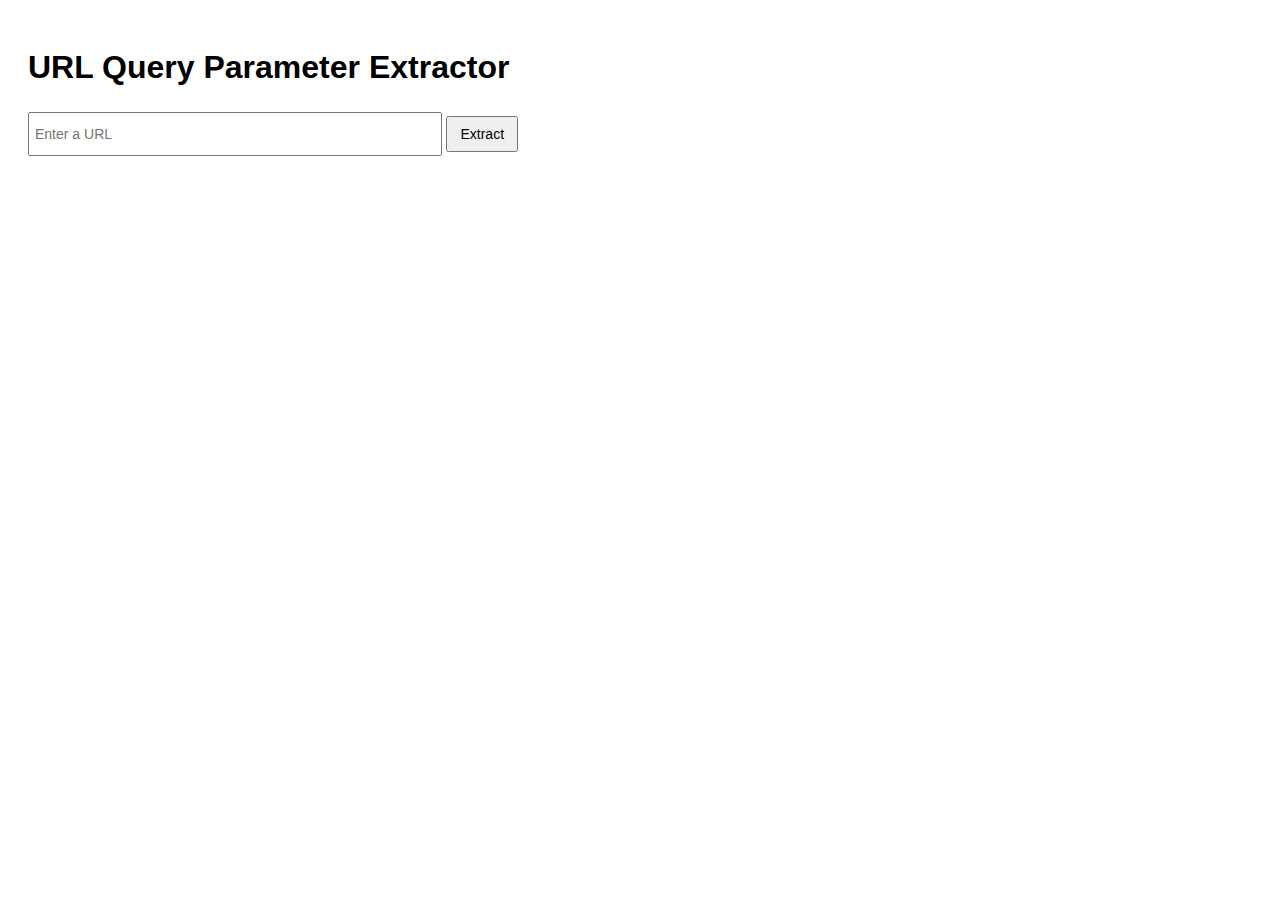
<file: URL Query Parameter Extractor/index.html>
<!DOCTYPE html>
<html>
<head>
  <title>URL Query Parameter Extractor</title>
  <link rel="stylesheet" type="text/css" href="styles.css">
</head>
<body>
  <h1>URL Query Parameter Extractor</h1>
  <input type="text" id="urlInput" placeholder="Enter a URL">
  <button onclick="extractQueryParams()">Extract</button>
  <div id="resultContainer"></div>

  <script src="script.js"></script>
</body>
</html>
</file>
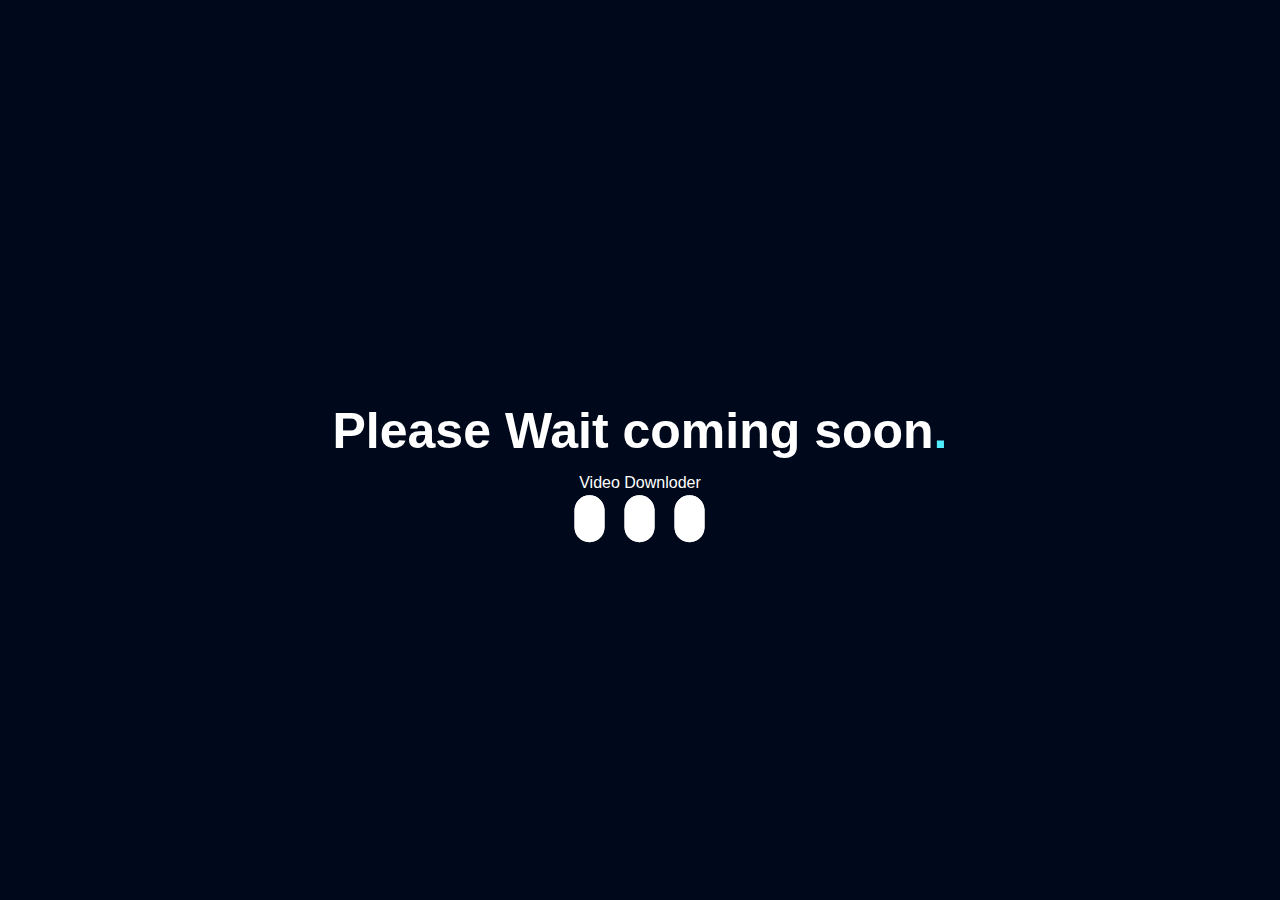
<file: CareerEDx/Comingsoon.html>
<!DOCTYPE html>
<html lang="en">
<head>
    <meta charset="UTF-8">
    <meta name="viewport" content="width=device-width, initial-scale=1.0">
    <title>Coming Soon</title>
    <link rel="stylesheet" href="https://cdnjs.cloudflare.com/ajax/libs/font-awesome/5.15.4/css/all.min.css" integrity="sha512-wDIkF6bY1a0yWVSPKsI8xIOrOsAzezO8BMAdBcnp9CPWTepW1D5vc1hrMkEfQgxRlFi1W2Q0s5X91F8e3cOuRiA==" crossorigin="anonymous" referrerpolicy="no-referrer" />

</head>
<style>
    body {
  background: #00091B;
  color: #fff;
}


@keyframes fadeIn {
  from {top: 20%; opacity: 0;}
  to {top: 100; opacity: 1;}
  
}

@-webkit-keyframes fadeIn {
  from {top: 20%; opacity: 0;}
  to {top: 100; opacity: 1;}
  
}

.wrapper {
  position: absolute;
  left: 50%;
  top: 50%;
  transform: translate(-50%, -50%);
  -webkit-transform: translate(-50%, -50%);
  animation: fadeIn 1000ms ease;
  -webkit-animation: fadeIn 1000ms ease;
  
}

h1 {
  font-size: 50px;
  font-family: 'Poppins', sans-serif;
  margin-bottom: 0;
  line-height: 1;
  font-weight: 700;
}

.dot {
  color: #4FEBFE;
}

p {
  text-align: center;
  margin: 18px;
  font-family: 'Muli', sans-serif;
  font-weight: normal;
  
}

.icons {
  text-align: center;
  
}

.icons i {
  color: #00091B;
  background: #fff;
  height: 15px;
  width: 15px;
  padding: 13px;
  margin: 0 10px;
  border-radius: 50px;
  border: 2px solid #fff;
  transition: all 200ms ease;
  text-decoration: none;
  position: relative;
}

.icons i:hover, .icons i:active {
  color: #fff;
  background: none;
  cursor: pointer !important;
  transform: scale(1.2);
  -webkit-transform: scale(1.2);
  text-decoration: none;
  
}
</style>
<body>
    <div class="wrapper">
        <h1>Please Wait coming soon<span class="dot">.</span></h1>
        <p>Video Downloder</p>
        <div class="icons">
          <a href=""><i class="fa-twitter"></i></a>
          <a href=""><i class="fa-youtube-play"></i></a>
          <a href=""><i class="fa-paper-plane"></i></a>
        </div>
       </div>
</body>
</html>
</file>
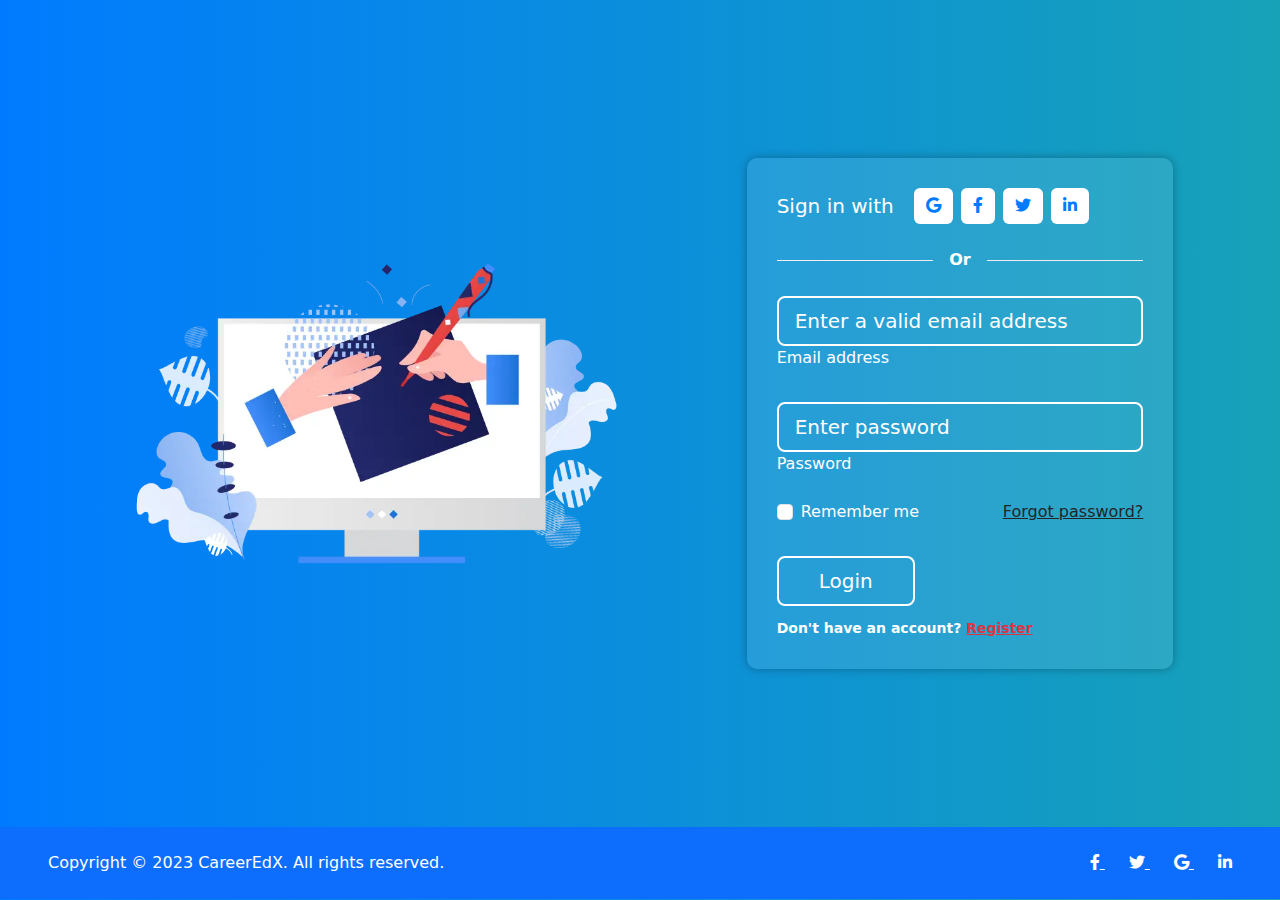
<file: CareerEDx/Login.html>
<!DOCTYPE html>
<html lang="en">

<head>
    <meta charset="UTF-8">
    <meta name="viewport" content="width=device-width, initial-scale=1.0">
    <title>Login Form</title>

    <!-- Add Bootstrap CSS (you can download it or use a CDN) -->
    <link rel="stylesheet" href="https://cdn.jsdelivr.net/npm/bootstrap@5.3.0/dist/css/bootstrap.min.css">

    <!-- Add Font Awesome CSS (you can download it or use a CDN) -->
    <link rel="stylesheet" href="https://cdnjs.cloudflare.com/ajax/libs/font-awesome/5.15.3/css/all.min.css">

    <!-- Your custom CSS -->
    <style>
        /* Background gradient */
        body {
            background: linear-gradient(to right, #007bff, #17a2b8);
            color: #fff;
        }

        .divider:after,
        .divider:before {
            content: "";
            flex: 1;
            height: 1px;
            background: #eee;
        }

        .h-custom {
            height: calc(100% - 73px);
        }

        @media (max-width: 450px) {
            .h-custom {
                height: 100%;
            }
        }

        /* Add animation to social media buttons */
        .btn-floating {
            transition: transform 0.3s ease;
        }

        .btn-floating:hover {
            transform: scale(1.1);
        }

        /* Add animation to the "Login" button */
        .btn-primary.btn-lg {
            transition: background-color 0.3s ease, transform 0.3s ease;
        }

        .btn-primary.btn-lg:hover {
            background-color: #0056b3;
            /* Darker background color when hovering */
            transform: scale(1.05);
        }

        /* Add animation to "Forgot password?" link */
        .text-body:hover {
            text-decoration: underline;
        }

        /* Add animation to form inputs */
        .form-outline input.form-control:focus {
            border-bottom: 2px solid #0056b3;
            /* Darker border color when focused */
            transition: border-bottom 0.3s ease;
        }

        /* Style the form container */
        .form-container {
            background-color: rgba(255, 255, 255, 0.1);
            padding: 30px;
            border-radius: 10px;
            box-shadow: 0px 0px 10px rgba(0, 0, 0, 0.3);
        }

        /* Style the form labels and placeholders */
        .form-label,
        .form-outline input::placeholder {
            color: #fff;
        }

        /* Style the form input and button */
        .form-outline input,
        .btn-primary.btn-lg {
            background-color: transparent;
            border: 2px solid #fff;
            color: #fff;
        }

        /* Style the "Register" link */
        .link-danger {
            color: #ff5252;
        }

        /* Style social media buttons */
        .btn-floating {
            background-color: #fff;
            color: #007bff;
            border: none;
        }
    </style>
</head>

<body>

    <section class="vh-100">
        <div class="container-fluid h-custom">
            <div class="row d-flex justify-content-center align-items-center h-100">
                <div class="col-md-9 col-lg-6 col-xl-5">
                    <img src="./login.webp" class="img-fluid" alt="Sample image">
                </div>
                <div class="col-md-8 col-lg-6 col-xl-4 offset-xl-1 form-container">
                    <form>
                        <div class="d-flex flex-row align-items-center justify-content-center justify-content-lg-start">
                            <p class="lead fw-normal mb-0 me-3">Sign in with</p> <br>

                            <button type="button" class="btn btn-floating mx-1">
                                <i class="fab fa-google"></i>
                            </button>

                            <button type="button" class="btn btn-floating mx-1">
                                <i class="fab fa-facebook-f"></i>
                            </button>

                            <button type="button" class="btn btn-floating mx-1">
                                <i class="fab fa-twitter"></i>
                            </button>

                            <button type="button" class="btn btn-floating mx-1">
                                <i class="fab fa-linkedin-in"></i>
                            </button>
                        </div>

                        <div class="divider d-flex align-items-center my-4">
                            <p class="text-center fw-bold mx-3 mb-0">Or</p>
                        </div>

                        <!-- Email input -->
                        <div class="form-outline mb-4">
                            <input type="email" id="form3Example3" class="form-control form-control-lg"
                                placeholder="Enter a valid email address" />
                            <label class="form-label" for="form3Example3">Email address</label>
                        </div>

                        <!-- Password input -->
                        <div class="form-outline mb-3">
                            <input type="password" id="form3Example4" class="form-control form-control-lg"
                                placeholder="Enter password" />
                            <label class="form-label" for="form3Example4">Password</label>
                        </div>

                        <div class="d-flex justify-content-between align-items-center">
                            <!-- Checkbox -->
                            <div class="form-check mb-0">
                                <input class="form-check-input me-2" type="checkbox" value="" id="form2Example3" />
                                <label class="form-check-label" for="form2Example3">
                                    Remember me
                                </label>
                            </div>
                            <a href="#!" class="text-body">Forgot password?</a>
                        </div>

                        <div class="text-center text-lg-start mt-4 pt-2">
                            <button type="button" class="btn btn-primary btn-lg"
                                style="padding-left: 2.5rem; padding-right: 2.5rem;">Login</button>
                            <p class="small fw-bold mt-2 pt-1 mb-0">Don't have an account? <a href="./Registration.html"
                                    class="link-danger">Register</a></p>
                        </div>
                    </form>
                </div>
            </div>
        </div>
        <div
            class="d-flex flex-column flex-md-row text-center text-md-start justify-content-between py-4 px-4 px-xl-5 bg-primary">
            <!-- Copyright -->
            <div class="text-white mb-3 mb-md-0">
                Copyright © 2023 CareerEdX. All rights reserved.
            </div>
            <!-- Copyright -->

            <!-- Right -->
            <div>
                <a href="https://www.facebook.com" class="text-white me-4">
                    <i class="fab fa-facebook-f"></i>
                </a>
                <a href="https://twitter.com" class="text-white me-4">
                    <i class="fab fa-twitter"></i>
                </a>
                <a href="https://www.google.com" class="text-white me-4">
                    <i class="fab fa-google"></i>
                </a>
                <a href="https://www.linkedin.com" class="text-white">
                    <i class="fab fa-linkedin-in"></i>
                </a>
            </div>
            <!-- Right -->
        </div>
    </section>

    <!-- Add Bootstrap JS (you can download it or use a CDN) -->
    <script src="https://cdn.jsdelivr.net/npm/bootstrap@5.3.0/dist/js/bootstrap.min.js"></script>

</body>

</html>
</file>
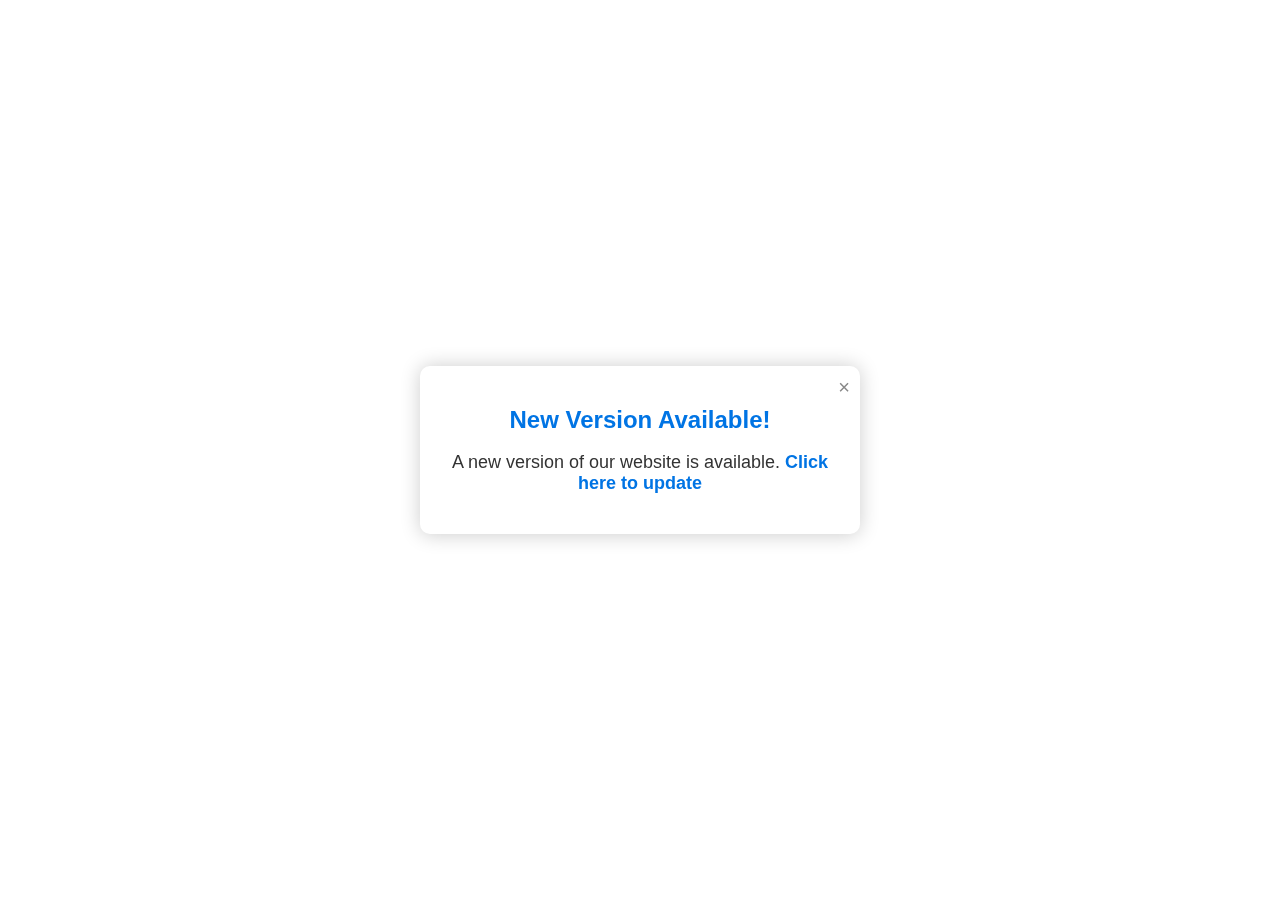
<file: CareerEDx/popup.html>
<!-- <!DOCTYPE html>
<html lang="en">
<head>
    <meta charset="UTF-8">
    <meta name="viewport" content="width=device-width, initial-scale=1.0">
    <link rel="stylesheet" href="/assets/css/popup.css">
    <title>Your Website</title>
</head>
<body>
    Your website content goes here

    Popup Notification
    <div id="popup" class="popup">
        <div class="popup-content">
            <span class="close-button" onclick="closePopup()">&times;</span>
            <h2>New Version Available!</h2>
            <p>A new version of our website is available. <a href="#">Click here to update</a></p>
        </div>
    </div>

    <script src="/assets/js/popup.js"></script>
</body>
</html> -->


<!DOCTYPE html>
<html lang="en">
<head>
    <meta charset="UTF-8">
    <meta name="viewport" content="width=device-width, initial-scale=1.0">
    <style>
        /* CSS Styles */
        .popup-overlay {
            display: none;
            position: fixed;
            top: 0;
            left: 0;
            width: 100%;
            height: 100%;
            background-color: rgba(0, 0, 0, 0.7);
            z-index: 999;
        }

        .popup {
            display: none;
            position: fixed;
            top: 50%;
            left: 50%;
            transform: translate(-50%, -50%);
            max-width: 400px;
            background-color: #fff;
            color: #333;
            border-radius: 10px;
            box-shadow: 0px 0px 20px rgba(0, 0, 0, 0.2);
            z-index: 1000;
            padding: 20px;
            text-align: center;
            font-family: Arial, sans-serif;
        }

        .popup h2 {
            font-size: 24px;
            color: #0074e4;
            margin-bottom: 10px;
        }

        .popup p {
            font-size: 18px;
            margin-bottom: 20px;
        }

        .popup a {
            color: #0074e4;
            text-decoration: none;
            font-weight: bold;
        }

        .close-button {
            position: absolute;
            top: 10px;
            right: 10px;
            font-size: 20px;
            color: #888;
            cursor: pointer;
        }
    </style>
    <title>Your Website</title>
</head>
<body>
    <!-- Your website content goes here -->

    <!-- Popup Overlay -->
    <div id="popup-overlay" class="popup-overlay"></div>

    <!-- Popup Notification -->
    <div id="popup" class="popup">
        <div class="popup-content">
            <span class="close-button" onclick="closePopup()">&times;</span>
            <h2>New Version Available!</h2>
            <p>A new version of our website is available. <a href="#" onclick="markPopupAsSeen()">Click here to update</a></p>
        </div>
    </div>

    <script>
        // JavaScript
        function openPopup() {
            // Check if the user has seen the popup before
            if (!localStorage.getItem('popupSeen')) {
                document.getElementById("popup").style.display = "block";
            }
        }

        function closePopup() {
            document.getElementById("popup").style.display = "none";
        }

        function markPopupAsSeen() {
            // Set a flag in local storage to indicate that the user has seen the popup
            localStorage.setItem('popupSeen', 'true');
            closePopup(); // Close the popup
        }

        // Call openPopup() when you want to display the update notification.
        openPopup();
    </script>
</body>
</html>
</file>
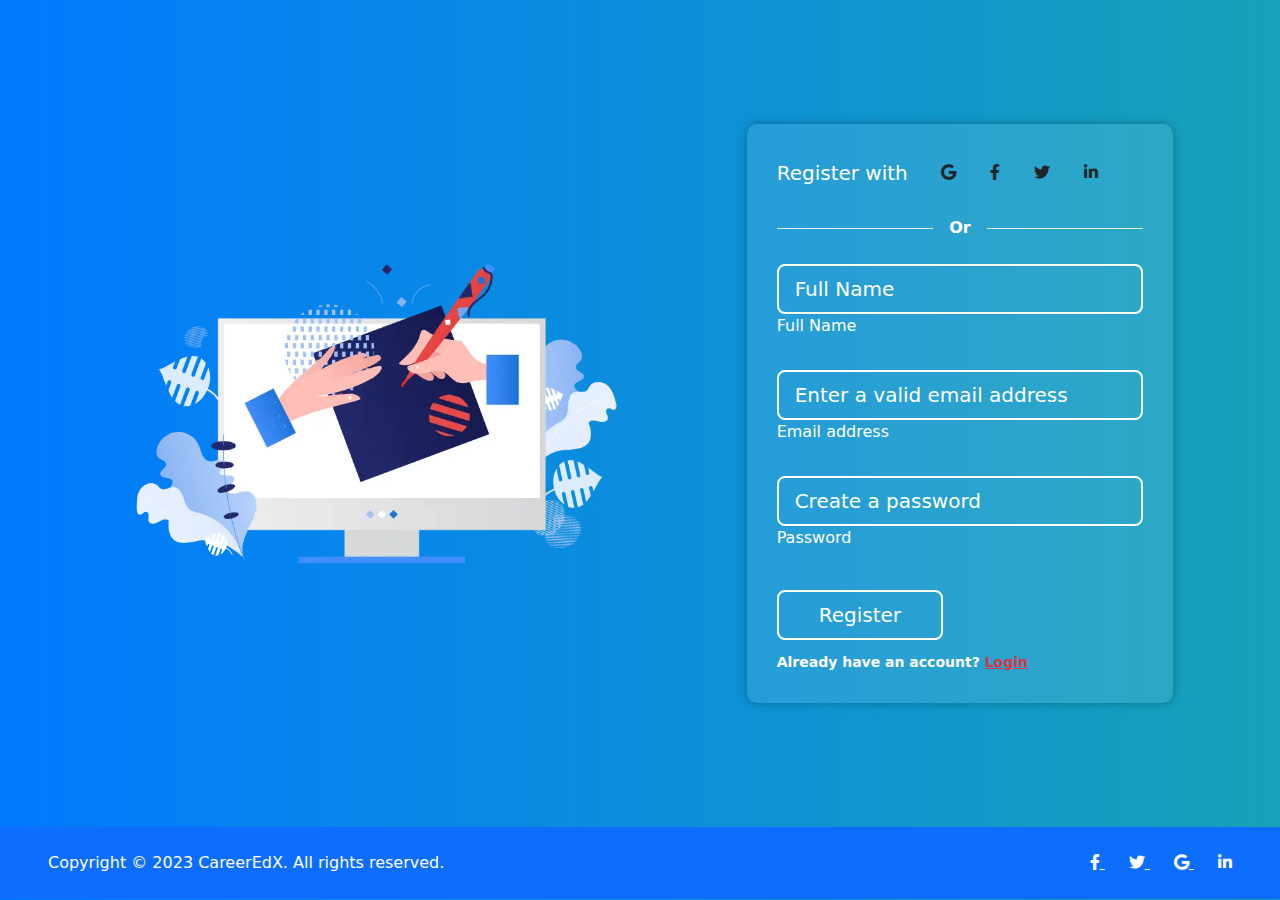
<file: CareerEDx/Registration.html>
<!DOCTYPE html>
<html lang="en">

<head>
    <meta charset="UTF-8">
    <meta name="viewport" content="width=device-width, initial-scale=1.0">
    <title>Registration Form</title>

    <!-- Add Bootstrap CSS (you can download it or use a CDN) -->
    <link rel="stylesheet" href="https://cdn.jsdelivr.net/npm/bootstrap@5.3.0/dist/css/bootstrap.min.css">

    <!-- Add Font Awesome CSS (you can download it or use a CDN) -->
    <link rel="stylesheet" href="https://cdnjs.cloudflare.com/ajax/libs/font-awesome/5.15.3/css/all.min.css">

    <!-- Your custom CSS -->
    <style>
        /* Background gradient */
        body {
            background: linear-gradient(to right, #007bff, #17a2b8);
            color: #fff;
        }

        .divider:after,
        .divider:before {
            content: "";
            flex: 1;
            height: 1px;
            background: #eee;
        }

        .h-custom {
            height: calc(100% - 73px);
        }

        @media (max-width: 450px) {
            .h-custom {
                height: 100%;
            }
        }

        /* Add animation to social media buttons */
        .btn-floating {
            transition: transform 0.3s ease;
        }

        .btn-floating:hover {
            transform: scale(1.1);
        }

        /* Add animation to "Register" button */
        .btn-primary.btn-lg {
            transition: background-color 0.3s ease, transform 0.3s ease;
        }

        .btn-primary.btn-lg:hover {
            background-color: #0056b3;
            /* Darker background color when hovering */
            transform: scale(1.05);
        }

        /* Add animation to "Login" link */
        .link-danger:hover {
            text-decoration: underline;
        }

        /* Style the form container */
        .form-container {
            background-color: rgba(255, 255, 255, 0.1);
            padding: 30px;
            border-radius: 10px;
            box-shadow: 0px 0px 10px rgba(0, 0, 0, 0.3);
        }

        /* Style the form labels and placeholders */
        .form-label,
        .form-outline input::placeholder {
            color: #fff;
        }

        /* Style the form input and button */
        .form-outline input,
        .btn-primary.btn-lg {
            background-color: transparent;
            border: 2px solid #fff;
            color: #fff;
        }
    </style>
</head>

<body>

    <section class="vh-100">
        <div class="container-fluid h-custom">
            <div class="row d-flex justify-content-center align-items-center h-100">
                <div class="col-md-9 col-lg-6 col-xl-5">
                    <img src="./login.webp" class="img-fluid" alt="Sample image">
                </div>
                <div class="col-md-8 col-lg-6 col-xl-4 offset-xl-1 form-container">
                    <form>
                        <div class="d-flex flex-row align-items-center justify-content-center justify-content-lg-start">
                            <p class="lead fw-normal mb-0 me-3">Register with</p> <br>

                            <button type="button" class="btn btn-floating mx-1">
                                <i class="fab fa-google"></i>
                            </button>

                            <button type="button" class="btn btn-floating mx-1">
                                <i class="fab fa-facebook-f"></i>
                            </button>

                            <button type="button" class="btn btn-floating mx-1">
                                <i class="fab fa-twitter"></i>
                            </button>

                            <button type="button" class="btn btn-floating mx-1">
                                <i class="fab fa-linkedin-in"></i>
                            </button>
                        </div>

                        <div class="divider d-flex align-items-center my-4">
                            <p class="text-center fw-bold mx-3 mb-0">Or</p>
                        </div>

                        <!-- Registration form fields -->
                        <div class="form-outline mb-4">
                            <input type="text" id="fullName" class="form-control form-control-lg"
                                placeholder="Full Name" />
                            <label class="form-label" for="fullName">Full Name</label>
                        </div>

                        <div class="form-outline mb-4">
                            <input type="email" id="email" class="form-control form-control-lg"
                                placeholder="Enter a valid email address" />
                            <label class="form-label" for="email">Email address</label>
                        </div>

                        <div class="form-outline mb-3">
                            <input type="password" id="password" class="form-control form-control-lg"
                                placeholder="Create a password" />
                            <label class="form-label" for="password">Password</label>
                        </div>

                        <div class="text-center text-lg-start mt-4 pt-2">
                            <button type="button" class="btn btn-primary btn-lg"
                                style="padding-left: 2.5rem; padding-right: 2.5rem;">Register</button>
                            <p class="small fw-bold mt-2 pt-1 mb-0">Already have an account? <a href="./index.html"
                                    class="link-danger">Login</a></p>
                        </div>
                    </form>
                </div>
            </div>
        </div>
        <div
            class="d-flex flex-column flex-md-row text-center text-md-start justify-content-between py-4 px-4 px-xl-5 bg-primary">
            <!-- Copyright -->
            <div class="text-white mb-3 mb-md-0">
                Copyright © 2023 CareerEdX. All rights reserved.
            </div>
            <!-- Copyright -->

            <!-- Right -->
            <div>
                <a href="https://www.facebook.com" class="text-white me-4">
                    <i class="fab fa-facebook-f"></i>
                </a>
                <a href="https://twitter.com" class="text-white me-4">
                    <i class="fab fa-twitter"></i>
                </a>
                <a href="https://www.google.com" class="text-white me-4">
                    <i class="fab fa-google"></i>
                </a>
                <a href="https://www.linkedin.com" class="text-white">
                    <i class="fab fa-linkedin-in"></i>
                </a>
            </div>
            <!-- Right -->
        </div>
    </section>

    <!-- Add Bootstrap JS (you can download it or use a CDN) -->
    <script src="https://cdn.jsdelivr.net/npm/bootstrap@5.3.0/dist/js/bootstrap.min.js"></script>

</body>

</html>
</file>
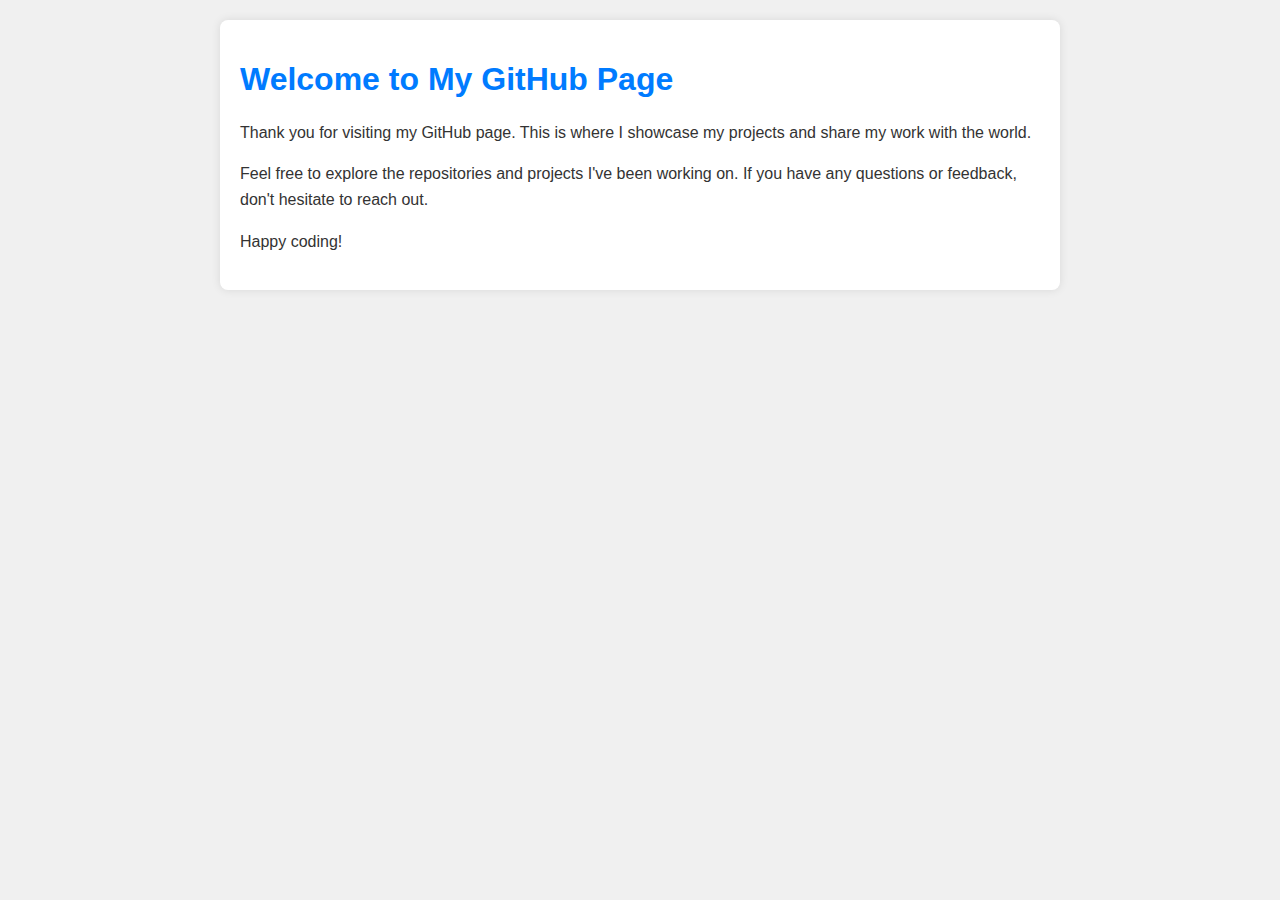
<file: hello/main.html>
<!DOCTYPE html>
<html lang="en">
<head>
    <meta charset="UTF-8">
    <meta name="viewport" content="width=device-width, initial-scale=1.0">
    <title>Welcome to My GitHub Page</title>
    <style>
        body {
            font-family: Arial, sans-serif;
            background-color: #f0f0f0;
            color: #333;
            margin: 0;
            padding: 20px;
        }
        .container {
            max-width: 800px;
            margin: 0 auto;
            padding: 20px;
            background-color: #fff;
            border-radius: 8px;
            box-shadow: 0 0 10px rgba(0,0,0,0.1);
        }
        h1 {
            color: #007bff;
        }
        p {
            line-height: 1.6;
        }
    </style>
</head>
<body>
    <div class="container">
        <h1>Welcome to My GitHub Page</h1>
        <p>Thank you for visiting my GitHub page. This is where I showcase my projects and share my work with the world.</p>
        <p>Feel free to explore the repositories and projects I've been working on. If you have any questions or feedback, don't hesitate to reach out.</p>
        <p>Happy coding!</p>
    </div>
</body>
</html>
</file>
<file: URL Query Parameter Extractor/styles.css>
body {
  font-family: Arial, sans-serif;
  padding: 20px;
}

h1 {
  margin-bottom: 20px;
}

input[type="text"] {
  width: 400px;
  height: 30px;
  padding: 5px;
  font-size: 14px;
}

button {
  margin-top: 10px;
  padding: 8px 12px;
  font-size: 14px;
}

#resultContainer {
  margin-top: 20px;
}
</file>
